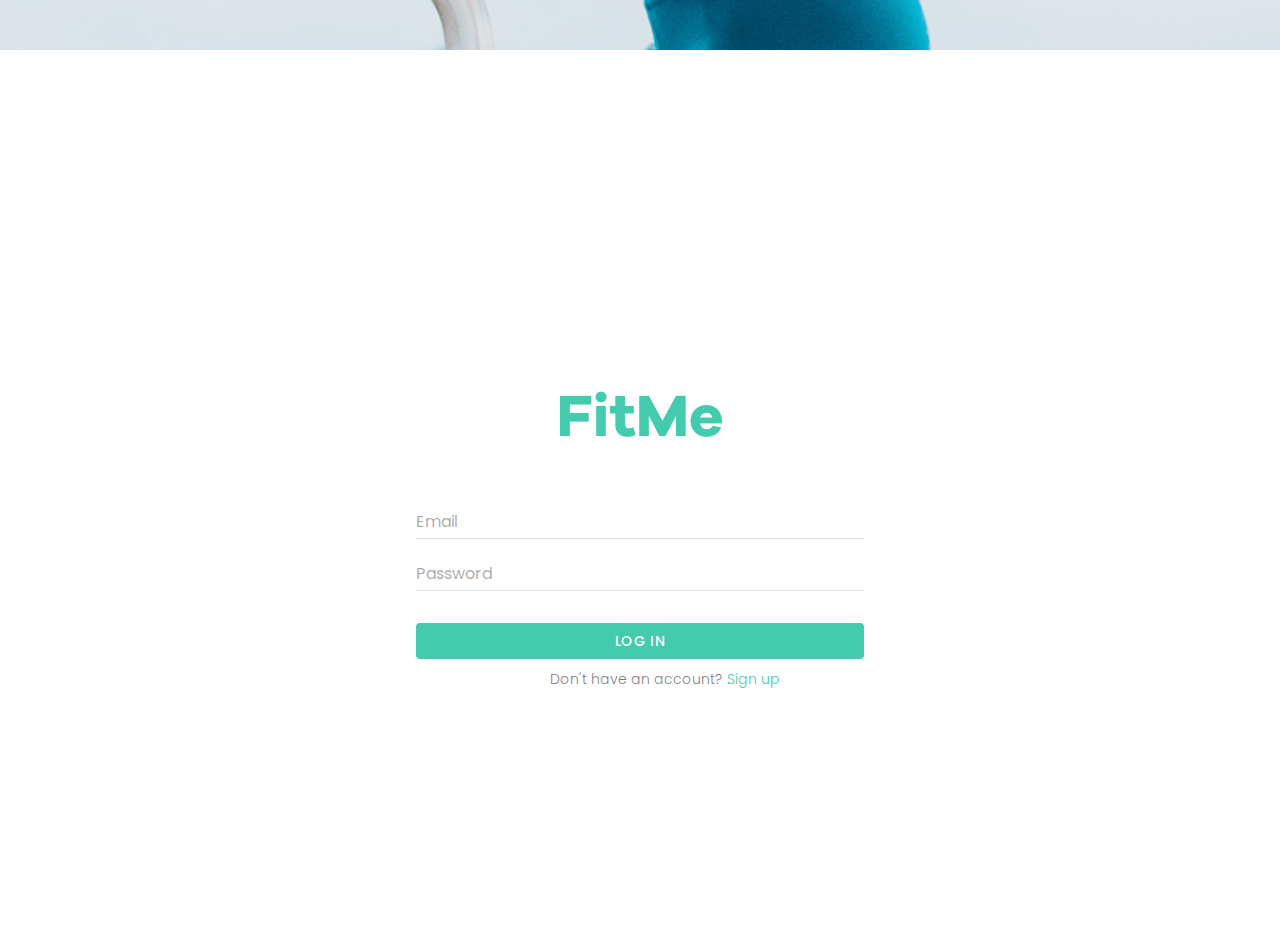
<file: index.html>
<!doctype html>
<html>
<head>
<meta charset="utf-8">
<meta name="viewport" content="width=device-width, initial-scale=1.0">
<title>FitMe</title>
<link href="css/framework7.bundle.min.css" rel="stylesheet">
<link href="https://fonts.googleapis.com/icon?family=Material+Icons" rel="stylesheet">
<link href="css/style.css" rel="stylesheet">
</head>

<body>
	
	<section id="app">
     <h2>FitMe</h2>
		<h4>WELCOME</h4>
		<p>What are we going to achieve today?<br>Achieve your goals, one step at the time!</p>
		<div class="container">
       <a href="#" id="btnStart" class="button button-fill">Get Started</a>
			</div>
		<section class="panel panel-left panel-cover">
     	
     	<div class="bg-menu">
     		Menú de Opciones
     	</div>
     	
     	<div class="list list-menu">
			<ul>
				<li>
					<a href="/home/" class="item-link item-content panel-close">
						<div class="item-media">
							<i class="material-icons">home</i>
						</div>
						<div class="item-inner">
							Inicio
						</div>

					</a>
				</li>
				<li>
					<a href="/startworkout/" class="item-link item-content panel-close">
						<div class="item-media">
							<i class="material-icons"></i>
						</div>
						<div class="item-inner">
							Start WorkOut
						</div>
					</a>
				</li>
				<li>
					<a href="/Pauseworkout/" class="item-link item-content panel-close">
						<div class="item-media">
							<i class="material-icons"></i>
						</div>
						<div class="item-inner">
							Pause Workout
						</div>
					</a>
				<li>
					<a href="/yourprofile/" class="item-link item-content panel-close">
						<div class="item-media">
							<i class="material-icons"></i>
						</div>
						<div class="item-inner">
							Yourprofile
						</div>
					</a>
				</li>
				<li>
					<a href="/settings/" class="item-link item-content panel-close">
						<div class="item-media">
							<i class="material-icons"></i>
						</div>
						<div class="item-inner">
							Settings
						</div>
					</a>
		</div>
  </section>
     <section id="login">
		<div class="login-screen modal-in modal-login">
		  <!-- Default view-page layout -->
		  <div class="view">
			<div class="page login-screen-page">
			  <!-- page-content has additional login-screen content -->
			  <div class="page-content login-screen-content">
				<div class="login-screen-title">FitMe</div>
				 <img src="img/FitMe.png" class="img-fluid">
				<!-- Login form -->
				<form>
				  <div class="list">
					<ul>
					  <li class="item-content item-input">
						<div class="item-inner">
						  <div class="item-title item-label"></div>
						  <div class="item-input-wrap">
							<input type="text" id="email" name="email" placeholder="Email">
							<span class="input-clear-button"></span>
						  </div>
						</div>
					  </li>
					  <li class="item-content item-input">
						<div class="item-inner">
						  <div class="item-title item-label"></div>
						  <div class="item-input-wrap">
							<input type="password" id="password" name="password" placeholder="Password">
							<span class="input-clear-button"></span>
						  </div>
						</div>
					  </li>
					</ul>
				  </div>
				  <div class="list block">
					<ul>
					  <li>
						<a href="#" id="btnLogin" class="button button-fill">Log in</a>
					  </li>
					</ul>
					<div class="block-footer">Don't have an account? <a href="#" class="popup-open" data-popup=".popup-registro">Sign up</a>.</div>
				  </div>
				</form>
			  </div>
			</div>
		  </div>
		</div>	    

	</section>	
	<section id="registro">
		<div class="popup popup-registro">
			<h2 class="block-title">Log in</h2>
			
			<div class="block">
				<form>
				  <div class="list">
					<ul>
				  	<li class="item-content item-input">
						<div class="item-inner">
						  <div class="item-title item-label"></div>
						  <div class="item-input-wrap">
							<input type="text" id="name" name="name" placeholder="Name">
							<span class="input-clear-button"></span>
						  </div>
						</div>
					  </li>
					  <li class="item-content item-input">
						<div class="item-inner">
						  <div class="item-title item-label"></div>
						  <div class="item-input-wrap">
							<input type="email" id="email" name="email" placeholder="Email">
							<span class="input-clear-button"></span>
						  </div>
						</div>
					  </li>
					  <li class="item-content item-input">
						<div class="item-inner">
						  <div class="item-title item-label"></div>
						  <div class="item-input-wrap">
							<input type="tel" id="phone" name="phone" placeholder="Phone">
							<span class="input-clear-button"></span>
						  </div>
						</div>
					  </li>
					  <li class="item-content item-input">
						<div class="item-inner">
						  <div class="item-title item-label"></div>
						  <div class="item-input-wrap">
							<input type="text" id="username" name="username" placeholder="Username">
							<span class="input-clear-button"></span>
						  </div>
						</div>
					  </li>
					  <li class="item-content item-input">
						<div class="item-inner">
						  <div class="item-title item-label"></div>
						  <div class="item-input-wrap">
							<input type="password" id="password" name="password" placeholder="Password">
							<span class="input-clear-button"></span>
						  </div>
						</div>
					  </li>
					</ul>
				  </div>
				  <div class="list block">
					<ul>
					  <li>
						<a href="#" id="btnRegistro" class="button button-fill">Sign up</a>
					  </li>
					</ul>
					<div class="block-footer">Ya tengo una cuenta, <a href="#" class="popup-close">Cancelar</a>.</div>
				  </div>
				</form>
			</div>
			
		</div>
	</section>
			
	<script src="js/framework7.bundle.min.js"></script>
	<script src="js/my-app.js"></script>
	
</body>
</html>
</file>
<file: css/style.css>
@import url('https://fonts.googleapis.com/css2?family=Poppins:wght@300;500;600&display=swap');
body{
	font-family: 'Poppins', sans-serif;
	font-weight: 300;
	background-image: url("../img/a5bf85b412bbaea91b7cec371c8c8a06b8d98a98.png");
	background-size: cover;
	background-position: center;
    font-size: 35px;
	text-align: center;
	padding-top: 50px;
	color: #FFFFFF;
	
}
body h4{
	padding-top: 380px;
font-size: 30px;
font-weight: 100;
}
body p{
font-size: 12px;
}

body a{
 margin: 0;
  position: absolute;
}

h1,h2,h3,h4,h5,h6{
	margin: 2px;
}
:root{
	--gris:#8f8f8f;
	--negro:#000;
	--f7-theme-color:#44caac;
 
}
.navbar .material-icons{
	color: #fff !important;
}
.block-title{
	color: var(--negro) !important;
	font-size: 16px;
}
.img-fluid{
	max-width: 100%;
}


.popup-registro{
	z-index: 999999 !important;
}


.start{
	font-family: 'Poppins', sans-serif;
	font-weight: 300;
	background-image: url(" "../img/WhatsApp Image 2020-09-20 at 8.51.03 PM.jpeg"");
	background-size: cover;
	background-position: center;
    font-size: 35px;
	text-align: center;
	padding-top: 50px;
	color: #FFFFFF;
	
}
</file>
